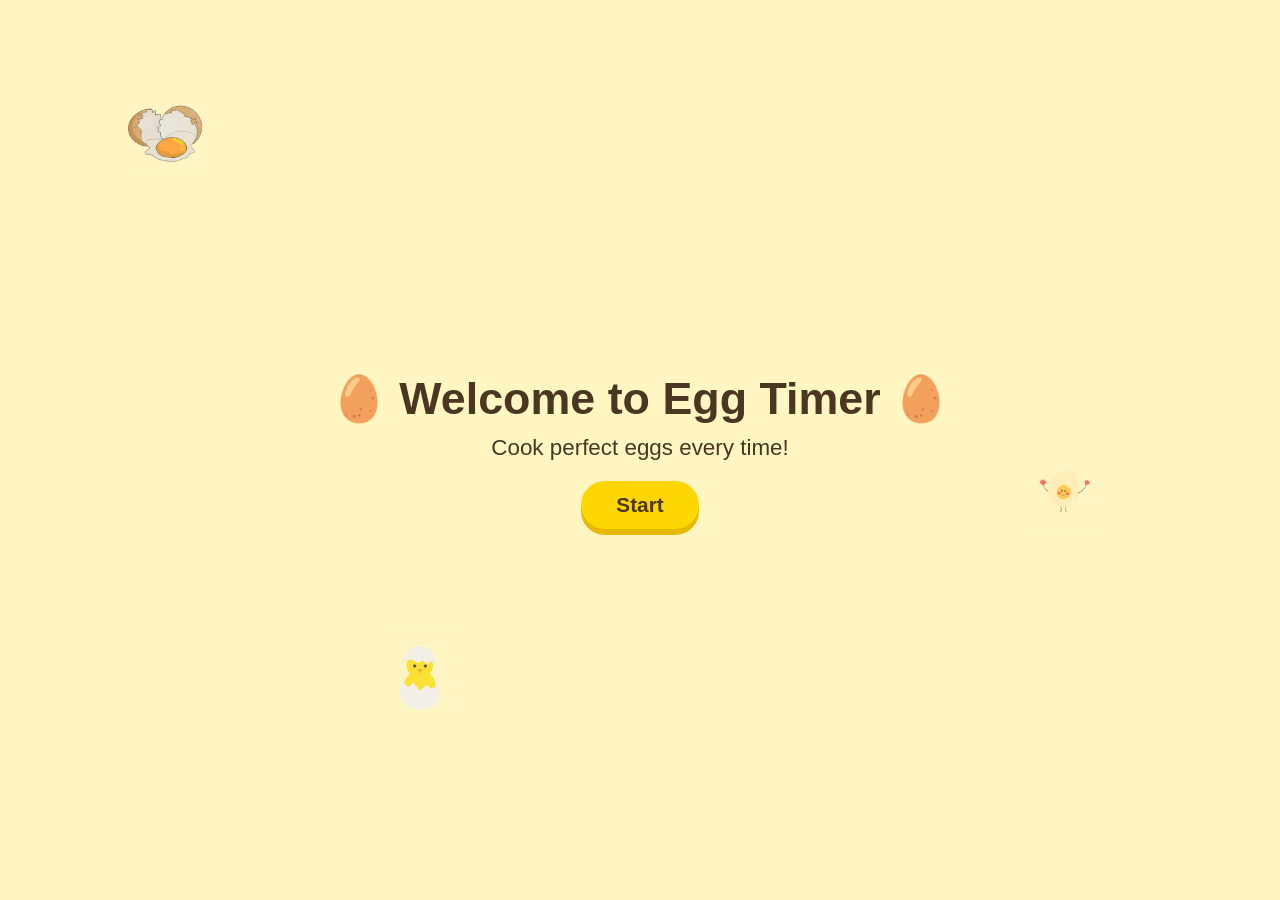
<file: index.html>
<!DOCTYPE html>
<html lang="en">
<head>
  <meta charset="UTF-8">
  <meta name="viewport" content="width=device-width, initial-scale=1.0">
  <title>Egg Timer - Home</title>
  <link rel="stylesheet" href="style.css">
</head>
<body>
  <div class="container">
    <div class="egg-bg">
      <img src="images/egg5.png" class="egg egg1">
      <img src="images/egg6.png" class="egg egg2">
      <img src="images/egg7.png" class="egg egg3">
    </div>
    <div class="content">
      <h1>🥚 Welcome to Egg Timer 🥚</h1>
      <p>Cook perfect eggs every time!</p>
      <!-- Start button links to options.html -->
      <a href="option.html" class="start-btn">Start</a>
    </div>
  </div>
</body>
</html>
</file>
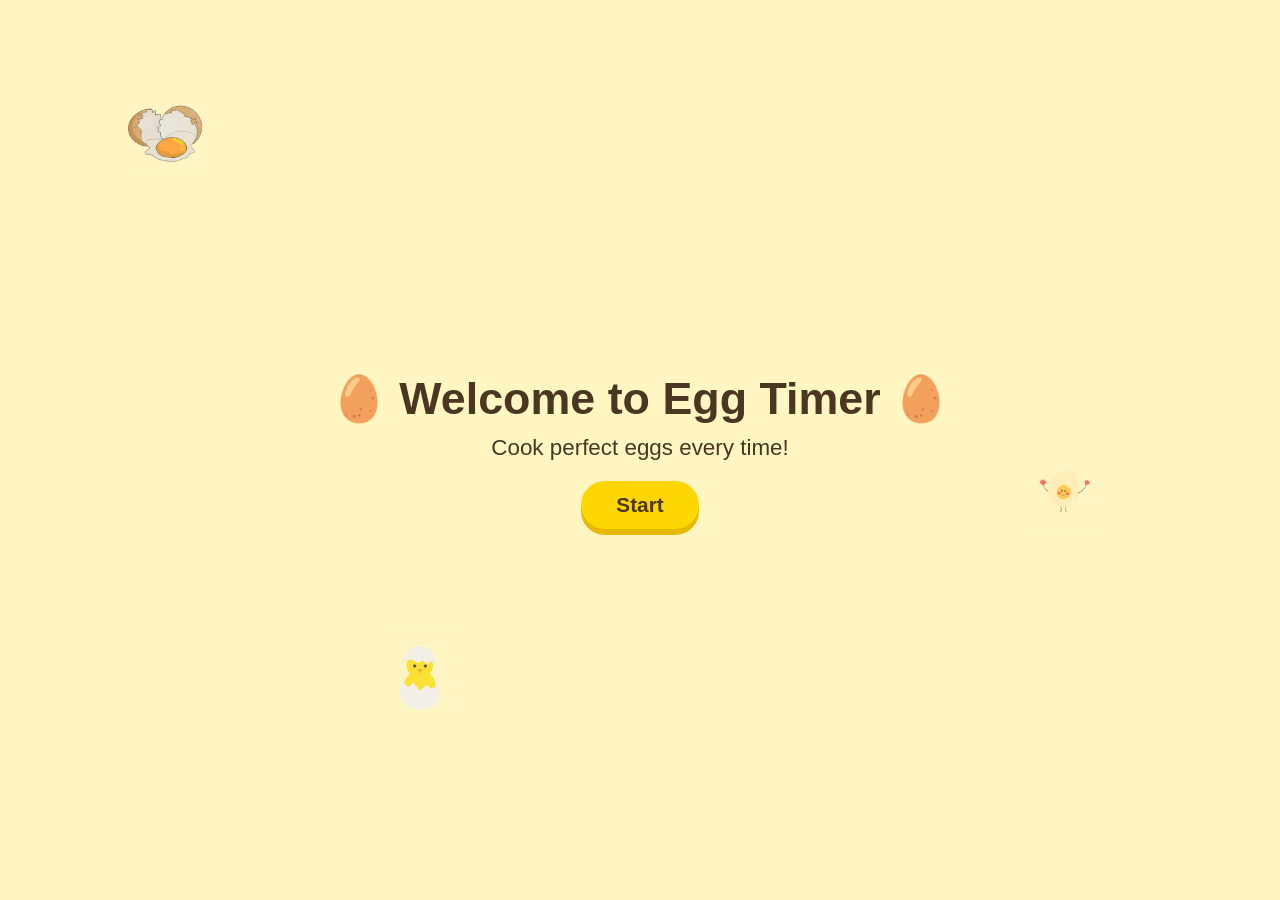
<file: home.html>
<!DOCTYPE html>
<html lang="en">
<head>
  <meta charset="UTF-8">
  <meta name="viewport" content="width=device-width, initial-scale=1.0">
  <title>Egg Timer - Home</title>
  <link rel="stylesheet" href="style.css">
</head>
<body>
  <div class="container">
    <div class="egg-bg">
      <img src="egg5.png" class="egg egg1">
      <img src="egg6.png" class="egg egg2">
      <img src="egg7.png" class="egg egg3">
    </div>
    <div class="content">
      <h1>🥚 Welcome to Egg Timer 🥚</h1>
      <p>Cook perfect eggs every time!</p>
      <!-- Start button links to options.html -->
      <a href="option.html" class="start-btn">Start</a>
    </div>
  </div>
</body>
</html>
</file>
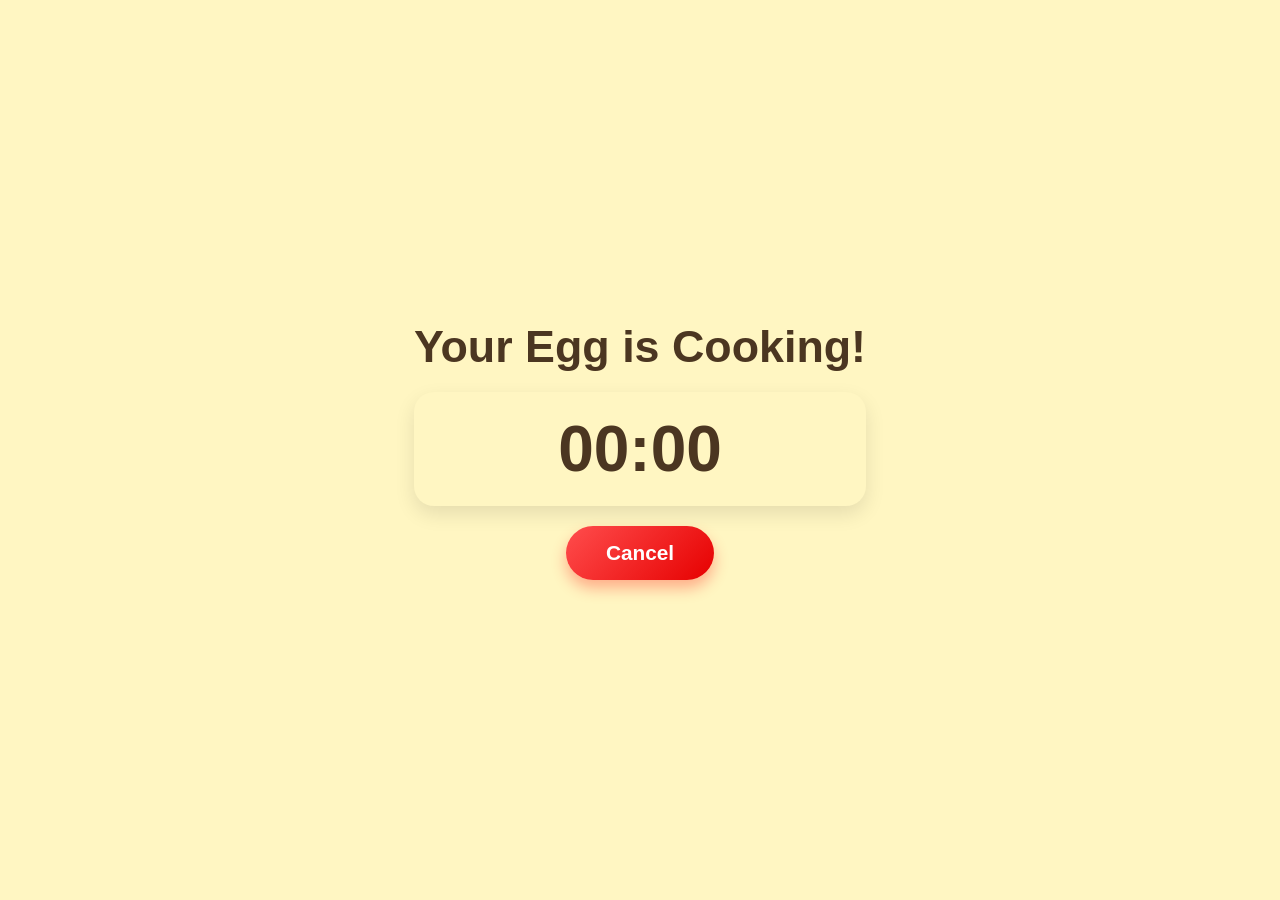
<file: timer.html>
<!DOCTYPE html>
<html lang="en">
<head>
  <meta charset="UTF-8">
  <meta name="viewport" content="width=device-width, initial-scale=1.0">
  <title>Egg Timer</title>
  <link rel="stylesheet" href="style.css">
</head>
<body>
  <div class="container" id="timerContainer">
    <div class="content" id="timerContent">
      <h1>Your Egg is Cooking!</h1>
      <p id="timer">00:00</p>
      <button class="cancel-btn" onclick="cancelTimer()">Cancel</button>
    </div>
  </div>

  <script>
    const params = new URLSearchParams(window.location.search);
    const type = params.get("type");

    let timeInSeconds = 0;
    if (type === "soft") timeInSeconds = 5 * 60;       // 5 min
    else if (type === "medium") timeInSeconds = 7 * 60; // 7 min
    else if (type === "hard") timeInSeconds = 10 * 60;  // 10 min

    const timerDisplay = document.getElementById("timer");
    const container = document.getElementById("timerContainer");
    const content = document.getElementById("timerContent");
    let alarmInterval;
    let audioCtx;

    function startTimer() {
      updateDisplay();
      timerInterval = setInterval(() => {
        if (timeInSeconds <= 0) {
          clearInterval(timerInterval);
          showEggReadyMessage();
          return;
        }
        timeInSeconds--;
        updateDisplay();
      }, 1000);
    }

    function updateDisplay() {
      let minutes = Math.floor(timeInSeconds / 60);
      let seconds = timeInSeconds % 60;
      timerDisplay.textContent =
        `${minutes.toString().padStart(2, '0')}:${seconds.toString().padStart(2, '0')}`;
    }

    // 🔔 Play Alarm Sound Function (Beep Sequence)
    function playAlarmSound() {
      try {
        audioCtx = new (window.AudioContext || window.webkitAudioContext)();

        function playBeep() {
          if (!audioCtx || audioCtx.state === 'closed') return;
          
          const osc = audioCtx.createOscillator();
          const gain = audioCtx.createGain();

          osc.type = 'sine';
          osc.frequency.setValueAtTime(880, audioCtx.currentTime); // Pitch (880Hz / Note A5)
          osc.frequency.exponentialRampToValueAtTime(440, audioCtx.currentTime + 0.3);

          gain.gain.setValueAtTime(0.3, audioCtx.currentTime);
          gain.gain.exponentialRampToValueAtTime(0.01, audioCtx.currentTime + 0.3);

          osc.connect(gain);
          gain.connect(audioCtx.destination);

          osc.start();
          osc.stop(audioCtx.currentTime + 0.3);
        }

        playBeep();
        alarmInterval = setInterval(playBeep, 600);
      } catch (e) {
        console.log("Audio play error:", e);
      }
    }

    // 🛑 Stop Alarm Sound Function
    function stopAlarmSound() {
      if (alarmInterval) clearInterval(alarmInterval);
      if (audioCtx && audioCtx.state !== 'closed') {
        audioCtx.close();
      }
    }

    // ✅ FIXED Cancel button function
    function cancelTimer() {
      clearInterval(timerInterval);
      stopAlarmSound();
      timerDisplay.textContent = "00:00";

      // Safely go to home page
      if (window.location.origin === "null" || window.location.origin === "file://") {
        // If opened locally from your computer
        window.location.replace("./index.html");
      } else {
        // If hosted online
        window.location.href = "index.html";
      }
    }

    // ✨ Visual reminder when time finishes
    function showEggReadyMessage() {
      // Play Alarm Sound
      playAlarmSound();

      content.innerHTML = `
        <h1>🥚 Your Egg is Ready! 🥚</h1>
        <p>Time’s up! Enjoy your perfectly cooked egg.</p>
        <div style="margin-top: 20px;">
          <button class="home-btn" onclick="goHome()">Home</button>
          <button class="cancel-btn" onclick="restartTimer()">Restart</button>
        </div>
      `;

      // Flash background color
      let flash = true;
      const flashInterval = setInterval(() => {
        container.style.backgroundColor = flash ? "#FFD700" : "#FFF6C2";
        flash = !flash;
      }, 500);

      setTimeout(() => clearInterval(flashInterval), 10000);
    }

    function goHome() {
      stopAlarmSound();
      window.location.href = "index.html";
    }

    function restartTimer() {
      stopAlarmSound();
      window.location.reload();
    }

    startTimer();
  </script>
</body>
</html>
</file>
<file: style.css>
* {
  margin: 0;
  padding: 0;
  box-sizing: border-box;
}

body, html {
  height: 100%;
  font-family: 'Comic Sans MS', cursive, sans-serif;
}

/* Container */
.container {
  background-color: #FFF6C2; 
  height: 100vh;
  display: flex;
  align-items: center;
  justify-content: center;
  position: relative;
  overflow: hidden;
}

.egg-bg img {
  position: absolute;
  width: 80px;
  opacity: 0.8;
}

.egg1 { top: 10%; left: 10%; animation: float 6s infinite ease-in-out; }
.egg2 { top: 50%; left: 80%; animation: float 8s infinite ease-in-out; }
.egg3 { top: 70%; left: 30%; animation: float 7s infinite ease-in-out; }

@keyframes float {
  0%, 100% { transform: translateY(0); }
  50% { transform: translateY(-20px); }
}

.content {
  text-align: center;
  color: #4B3621; 
  z-index: 2;
  animation: fadeIn 1.5s ease;
}

@keyframes fadeIn {
  from { opacity: 0; transform: translateY(20px); }
  to { opacity: 1; transform: translateY(0); }
}

.content h1 {
  font-size: 2.8rem;
  margin-bottom: 10px;
}

.content p {
  font-size: 1.4rem;
  margin-bottom: 20px;
}

.start-btn {
  display: inline-block;
  padding: 12px 35px;
  background-color: #FFD700; 
  color: #4B3621;
  font-size: 1.3rem;
  font-weight: bold;
  text-decoration: none;
  border-radius: 50px;
  box-shadow: 0 6px #E6B800;
  transition: all 0.3s ease;
}

.start-btn:hover {
  background-color: #FFEA70;
  box-shadow: 0 4px #CC9900;
  transform: translateY(-2px);
}
.options {
  display: flex;
  flex-direction: row;   
  justify-content: center;
  align-items: center;
  gap: 30px;          
  flex-wrap: wrap;   
  margin-top: 30px;  
}
.egg-card img {
  width: 120px;       
  height: auto;      
  display: block;
  margin: 0 auto;      
  object-fit: contain; 
}

.egg-card a {
  text-decoration: none;   
  color: inherit;         
  display: block;         
}

.egg-card p {
  font-size: 1.2rem;
  color: #4B3621;          
  font-weight: bold;
  text-align: center;
}

#timer {
  font-size: 4rem;
  font-weight: bold;
  color: #4B3621;
  margin: 20px 0;
  background: #FFF6C2;
  padding: 20px 40px;
  border-radius: 20px;
  box-shadow: 0 8px 20px rgba(0,0,0,0.1);
  animation: fadeIn 1s ease-in-out, pulse 1.5s infinite;
}

@keyframes fadeIn {
  from { opacity: 0; transform: scale(0.8); }
  to { opacity: 1; transform: scale(1); }
}

@keyframes pulse {
  0%, 100% { box-shadow: 0 0 15px #FFD700; }
  50% { box-shadow: 0 0 30px #FFEA70; }
}

.cancel-btn {
  padding: 15px 40px;
  font-size: 1.3rem;
  font-weight: bold;
  color: #fff;
  background: linear-gradient(135deg, #ff4d4d, #e60000);
  border: none;
  border-radius: 50px;
  cursor: pointer;
  box-shadow: 0 8px 15px rgba(255, 0, 0, 0.3);
  transition: all 0.3s ease;
}

.cancel-btn:hover {
  background: linear-gradient(135deg, #ff6666, #ff0000);
  box-shadow: 0 10px 20px rgba(255, 0, 0, 0.4);
  transform: scale(1.05);
}
.alarm-container {
  height: 100vh;
  display: flex;
  flex-direction: column;
  justify-content: center;
  align-items: center;
  background: #FFF6C2;
  text-align: center;
  animation: fadeIn 1s ease-in-out;
}

.alarm-container h1 {
  font-size: 3rem;
  color: #4B3621;
  margin-bottom: 20px;
}

.alarm-container p {
  font-size: 1.5rem;
  color: #4B3621;
  margin-bottom: 30px;
}

.home-btn {
  padding: 15px 35px;
  font-size: 1.3rem;
  background: linear-gradient(135deg, #FFD700, #FFEA70);
  color: #4B3621;
  font-weight: bold;
  border: none;
  border-radius: 50px;
  cursor: pointer;
  box-shadow: 0 8px 15px rgba(0,0,0,0.2);
  transition: all 0.3s ease;
}

.home-btn:hover {
  transform: scale(1.05);
  background: linear-gradient(135deg, #FFEA70, #FFD700);
}

/* Fade In Animation */
@keyframes fadeIn {
  from { opacity: 0; transform: scale(0.8); }
  to { opacity: 1; transform: scale(1); }
}
</file>
